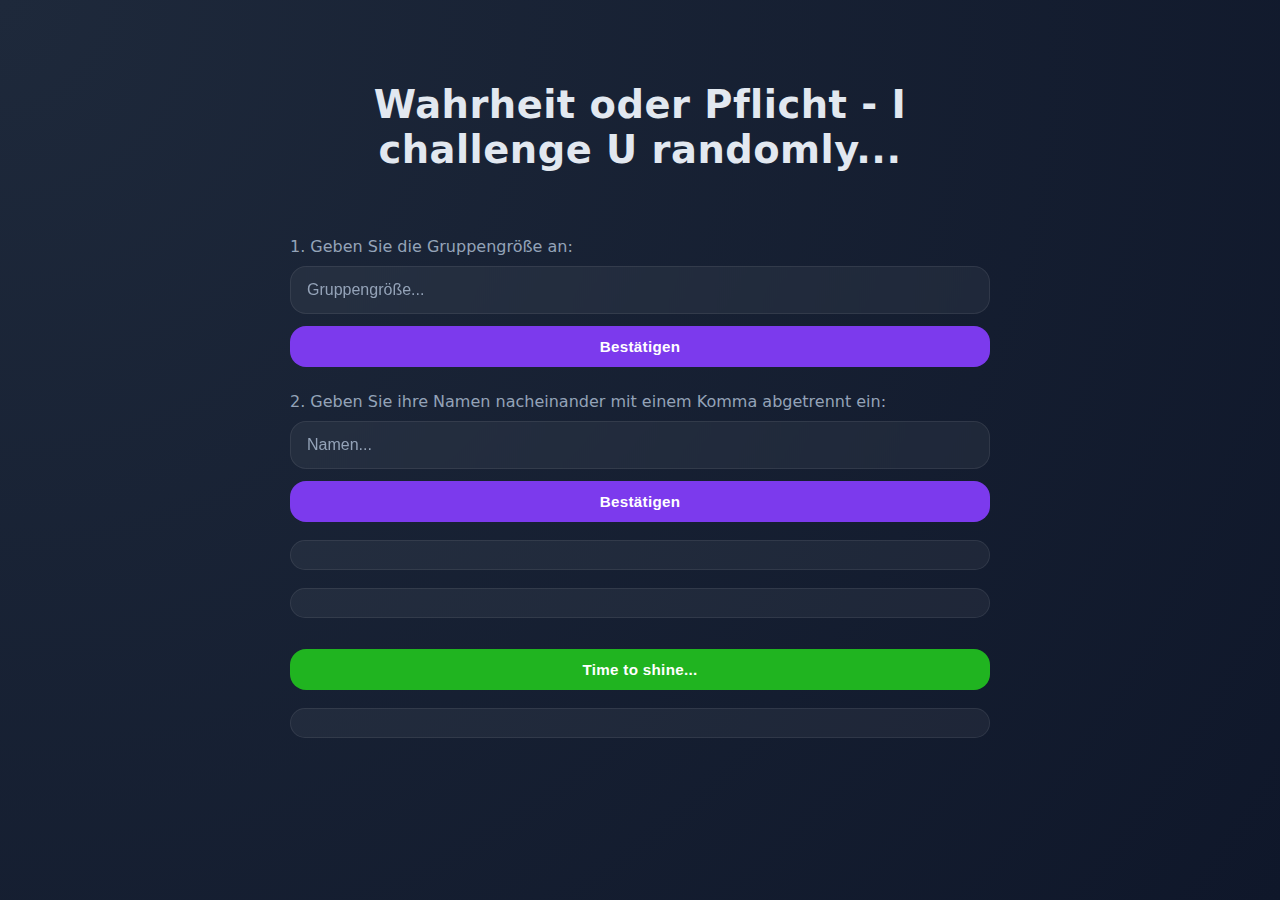
<file: index.html>
<!DOCTYPE html>
<html lang="de">
<head>
    <meta charset="UTF-8">
    <meta name="viewport" content="width=device-width, initial-scale=1.0">
    <title>Wahrheit oder Pflicht</title>

    <!-- PyScript -->
    <link rel="stylesheet" href="https://pyscript.net/releases/2026.2.1/core.css">
    <script type="module" src="https://pyscript.net/releases/2026.2.1/core.js"></script>
    <link rel="stylesheet" href="style.css">
</head>
<body>
    <h1>Wahrheit oder Pflicht - I challenge U randomly...</h1>

    <h4>1. Geben Sie die Gruppengröße an:</h4>
    <input type="text" id="group" placeholder="Gruppengröße..."/>
    <button id="group-confirm-button">Bestätigen</button>

    <h4>2. Geben Sie ihre Namen nacheinander mit einem Komma abgetrennt ein:</h4>
    <input type="text" id="individual" placeholder="Namen..."/>
    <button id="player-confirm-button">Bestätigen</button>

    <div id="group-size-output"></div>
    <div id="player-name-position-output"></div>

    <br>
    <button id="randomize-button">Time to shine...</button>
    <div id="truth-dare-output"></div>

    <!-- Spotify IFrame -->
    <div id="embed-iframe" style="width:300px; height:80px;"></div>
    <script src="https://open.spotify.com/embed/iframe-api/v1" async></script>

<script>
let spotifyController;

window.onSpotifyIframeApiReady = (IFrameAPI) => {
    const element = document.getElementById('embed-iframe');

    // Leerer Track beim Start, nur Controller erzeugen
    const options = {
        width: '300',
        height: '80',
        uri: 'spotify:track:2BDRHCzenjtyyZ21Whe98B' // nur Platzhalter
    };

    IFrameAPI.createController(element, options, (controller) => {
        spotifyController = controller;
        window.spotifyController = controller;
    });
};

// JS Event für Trackwechsel
document.addEventListener("play-track", (e) => {
    if(spotifyController){
        spotifyController._api.loadUri(e.detail).then(() => {
            spotifyController.play();
        });
    } else {
        console.log("Spotify Controller noch nicht bereit!");
    }
});
document.addEventListener("play-track", (e) => {
    // Wir greifen auf e.detail zu, wo die Spotify URI drinsteckt
    const trackUri = e.detail;
    
    if (window.spotifyController) {
        window.spotifyController.loadUri(trackUri).then(() => {
            window.spotifyController.play();
        }).catch((err) => {
            console.error("Fehler beim Laden des Tracks:", err);
        });
    } else {
        console.warn("Spotify Controller ist noch nicht bereit. Versuche es gleich erneut.");
    }
});
</script>


    <!-- PyScript -->
    <script type="py" src="main.py"></script>
</body>
</html>
</file>
<file: style.css>
/* ==================================
   Wahrheit oder Pflicht – Modern UI
   ================================== */

:root {
  --bg1: #0f172a;
  --bg2: #1e293b;

  --primary: #7c3aed;
  --primary-hover: #8b5cf6;

  --text: #e2e8f0;
  --muted: #94a3b8;

  --radius: 16px;
}

/* Reset */
* {
  box-sizing: border-box;
  margin: 0;
  padding: 0;
}

body {
  min-height: 100vh;
  font-family: ui-sans-serif, system-ui, -apple-system, BlinkMacSystemFont,
    "Segoe UI", Roboto, Helvetica, Arial, sans-serif;

  color: var(--text);

  display: flex;
  flex-direction: column;
  align-items: center;
  justify-content: center;

  padding: 40px 20px;

  background: radial-gradient(circle at top left, var(--bg2), var(--bg1));
}

/* Headings */
h1 {
  font-size: clamp(1.8rem, 3vw, 2.6rem);
  text-align: center;
  margin-bottom: 40px;
  letter-spacing: 0.5px;
}

h4 {
  margin: 25px 0 10px;
  font-weight: 500;
  color: var(--muted);
}

/* App Container Feeling */
body > * {
  width: 100%;
  max-width: 700px;
}

/* Inputs */
input {
  width: 100%;
  padding: 14px 16px;
  border-radius: var(--radius);
  border: 1px solid rgba(255, 255, 255, 0.08);
  outline: none;

  background: rgba(255, 255, 255, 0.05);
  color: white;
  font-size: 1rem;

  transition: 0.2s ease;
  backdrop-filter: blur(6px);
}

input::placeholder {
  color: #94a3b8;
}

input:focus {
  border-color: var(--primary);
  box-shadow: 0 0 0 3px rgba(124, 58, 237, 0.25);
}

/* Buttons */
button {
  margin-top: 12px;
  padding: 12px 18px;
  border-radius: var(--radius);
  border: none;
  cursor: pointer;

  font-size: 0.95rem;
  font-weight: 600;
  letter-spacing: 0.3px;

  background: var(--primary);
  color: white;

  transition: transform 0.1s ease, background 0.2s ease, box-shadow 0.2s ease;
}

button:hover {
  background: var(--primary-hover);
  box-shadow: 0 8px 20px rgba(124, 58, 237, 0.35);
}

button:active {
  transform: translateY(1px);
}

/* Output Boxes */
#group-size-output,
#player-name-position-output,
#truth-dare-output {
  margin-top: 18px;
  padding: 14px 16px;
  border-radius: var(--radius);

  background: rgba(255, 255, 255, 0.05);
  border: 1px solid rgba(255, 255, 255, 0.08);

  min-height: 24px;
}

/* Small animation */
button,
input {
  animation: fadeIn 0.4s ease both;
}

@keyframes fadeIn {
  from {
    opacity: 0;
    transform: translateY(4px);
  }
  to {
    opacity: 1;
    transform: translateY(0);
  }
}

/* Mobile spacing */
@media (max-width: 480px) {
  h1 {
    margin-bottom: 25px;
  }
}

#randomize-button {
  background-color: rgb(32, 180, 32);
}
</file>
